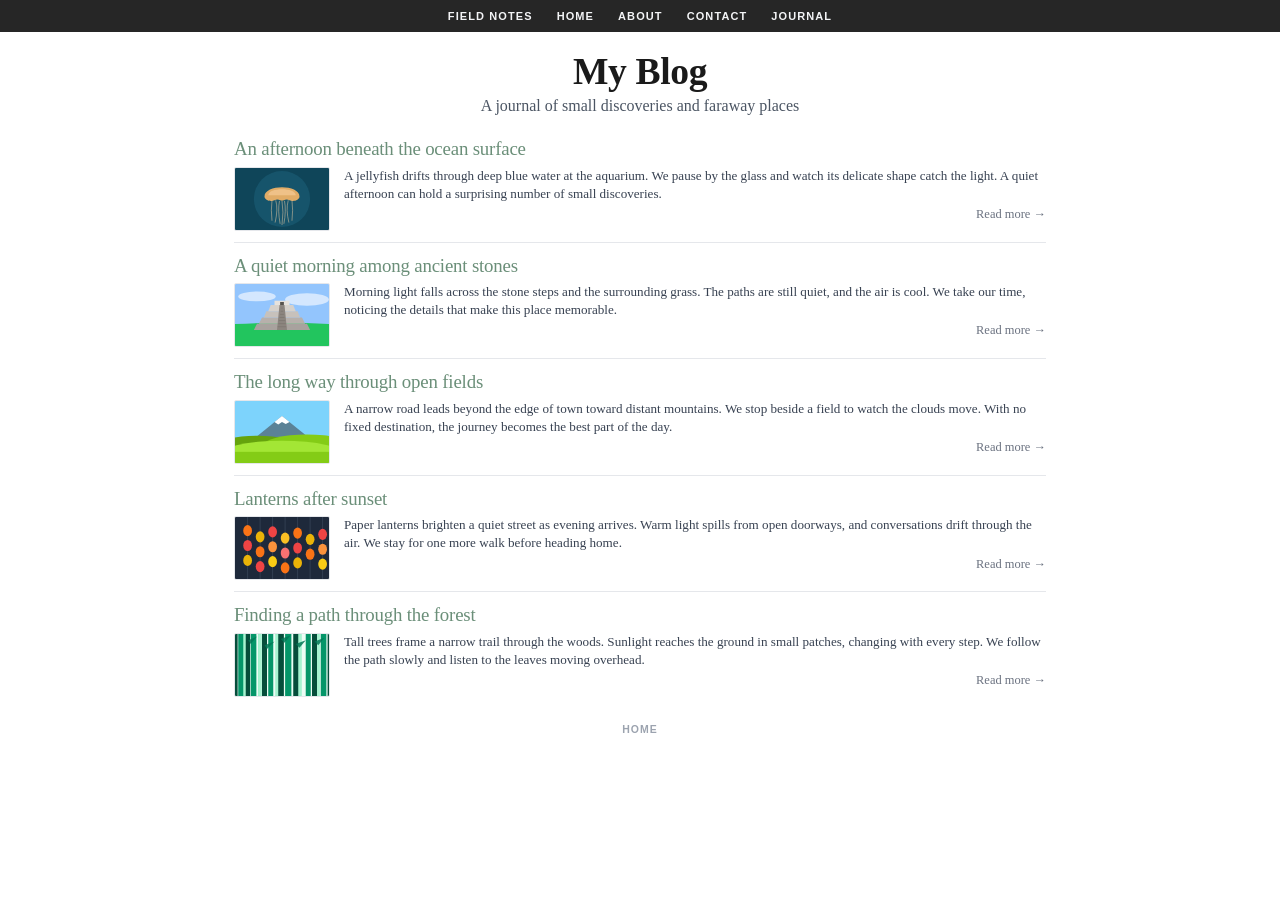
<file: index.html>
<!DOCTYPE html>
<html lang="en">
<head>
  <meta charset="UTF-8">
  <meta name="viewport" content="width=device-width, initial-scale=1.0">
  <title>My Blog</title>
  <link rel="stylesheet" href="styles.css">
</head>
<body>

  <!-- Top Black Navigation Bar -->
  <nav class="navbar">
    <div class="nav-links">
      <a href="#field-notes" class="nav-link">FIELD NOTES</a>
      <a href="#home" class="nav-link">HOME</a>
      <a href="#about" class="nav-link">ABOUT</a>
      <a href="#contact" class="nav-link">CONTACT</a>
      <a href="#journal" class="nav-link">JOURNAL</a>
    </div>
  </nav>

  <!-- Page Content Container -->
  <main class="page-container" id="home">

    <!-- Header Section -->
    <header class="blog-header">
      <h1 class="blog-title">My Blog</h1>
      <p class="blog-subtitle">A journal of small discoveries and faraway places</p>
    </header>

    <!-- 5 Visible Journals -->
    <section class="journal-stream" aria-label="Journal Entries">

      <!-- Journal 1 -->
      <article class="journal-entry">
        <h2 class="journal-title">
          <a href="#" class="journal-title-link">An afternoon beneath the ocean surface</a>
        </h2>
        <div class="journal-body">
          <div class="journal-thumbnail">
            <img src="images/journal-1.svg" alt="Jellyfish drifting through deep blue water">
          </div>
          <div class="journal-content">
            <p class="journal-desc">
              A jellyfish drifts through deep blue water at the aquarium. We pause by the glass and watch its delicate shape catch the light. A quiet afternoon can hold a surprising number of small discoveries.
            </p>
            <a href="#" class="journal-readmore">Read more &rarr;</a>
          </div>
        </div>
      </article>

      <!-- Journal 2 -->
      <article class="journal-entry">
        <h2 class="journal-title">
          <a href="#" class="journal-title-link">A quiet morning among ancient stones</a>
        </h2>
        <div class="journal-body">
          <div class="journal-thumbnail">
            <img src="images/journal-2.svg" alt="Stone steps and grass at ancient pyramid">
          </div>
          <div class="journal-content">
            <p class="journal-desc">
              Morning light falls across the stone steps and the surrounding grass. The paths are still quiet, and the air is cool. We take our time, noticing the details that make this place memorable.
            </p>
            <a href="#" class="journal-readmore">Read more &rarr;</a>
          </div>
        </div>
      </article>

      <!-- Journal 3 -->
      <article class="journal-entry">
        <h2 class="journal-title">
          <a href="#" class="journal-title-link">The long way through open fields</a>
        </h2>
        <div class="journal-body">
          <div class="journal-thumbnail">
            <img src="images/journal-3.svg" alt="Road toward distant snow capped mountains">
          </div>
          <div class="journal-content">
            <p class="journal-desc">
              A narrow road leads beyond the edge of town toward distant mountains. We stop beside a field to watch the clouds move. With no fixed destination, the journey becomes the best part of the day.
            </p>
            <a href="#" class="journal-readmore">Read more &rarr;</a>
          </div>
        </div>
      </article>

      <!-- Journal 4 -->
      <article class="journal-entry">
        <h2 class="journal-title">
          <a href="#" class="journal-title-link">Lanterns after sunset</a>
        </h2>
        <div class="journal-body">
          <div class="journal-thumbnail">
            <img src="images/journal-4.svg" alt="Paper lanterns brightening an evening street">
          </div>
          <div class="journal-content">
            <p class="journal-desc">
              Paper lanterns brighten a quiet street as evening arrives. Warm light spills from open doorways, and conversations drift through the air. We stay for one more walk before heading home.
            </p>
            <a href="#" class="journal-readmore">Read more &rarr;</a>
          </div>
        </div>
      </article>

      <!-- Journal 5 -->
      <article class="journal-entry">
        <h2 class="journal-title">
          <a href="#" class="journal-title-link">Finding a path through the forest</a>
        </h2>
        <div class="journal-body">
          <div class="journal-thumbnail">
            <img src="images/journal-5.svg" alt="Tall trees framing a narrow forest trail">
          </div>
          <div class="journal-content">
            <p class="journal-desc">
              Tall trees frame a narrow trail through the woods. Sunlight reaches the ground in small patches, changing with every step. We follow the path slowly and listen to the leaves moving overhead.
            </p>
            <a href="#" class="journal-readmore">Read more &rarr;</a>
          </div>
        </div>
      </article>

    </section>

    <!-- Bottom Footer (HOME Link) -->
    <footer class="page-footer">
      <a href="#home" class="footer-home-link">HOME</a>
    </footer>

  </main>

</body>
</html>
</file>
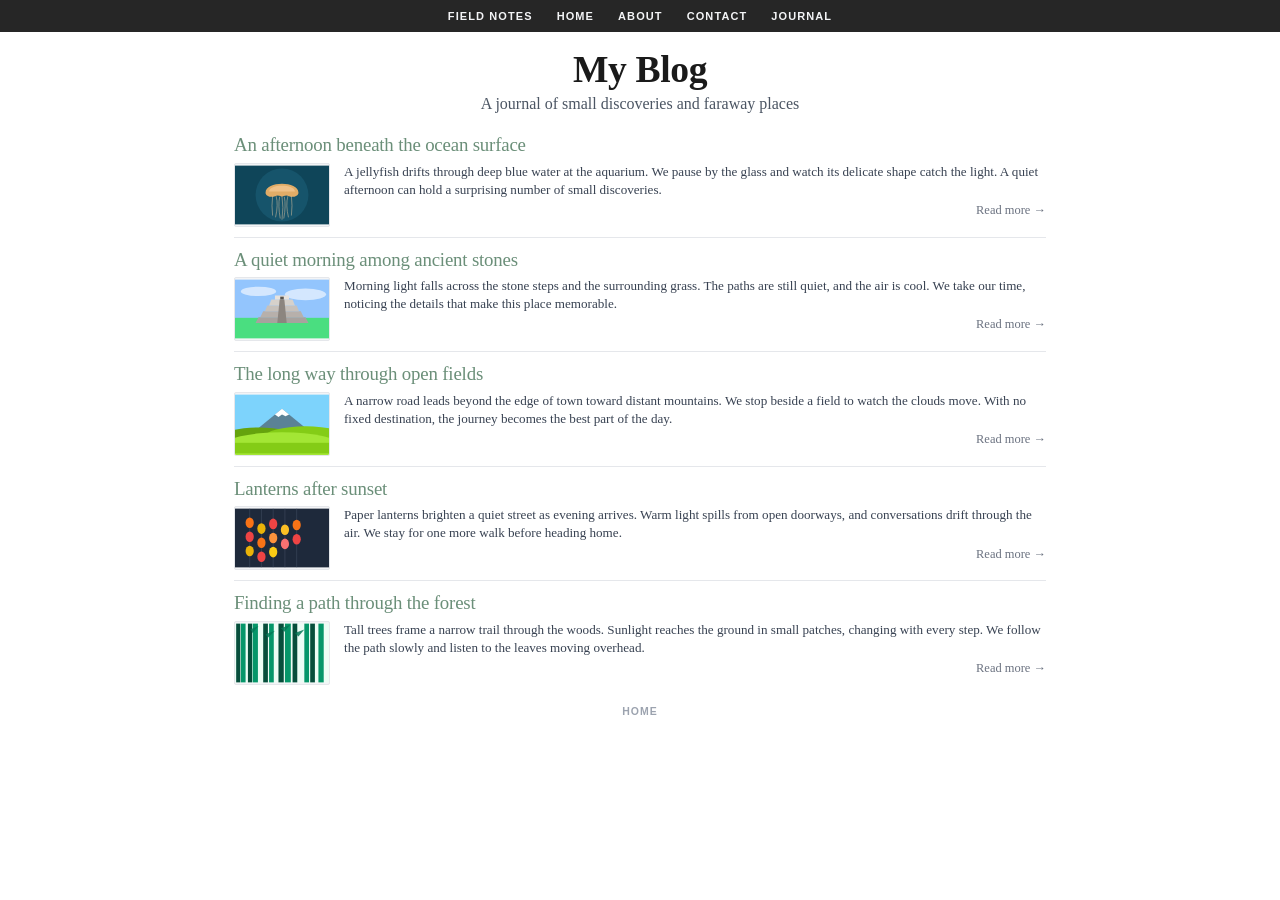
<file: preview.html>
<!DOCTYPE html>
<html lang="en">
<head>
  <meta charset="UTF-8">
  <meta name="viewport" content="width=device-width, initial-scale=1.0">
  <title>My Blog</title>
  <style>
    *, *::before, *::after {
      box-sizing: border-box;
      margin: 0;
      padding: 0;
    }

    html, body {
      background-color: #ffffff;
      color: #2b2b2b;
      font-family: Georgia, "Times New Roman", Times, serif;
      -webkit-font-smoothing: antialiased;
      -moz-osx-font-smoothing: grayscale;
      margin: 0;
      padding: 0;
    }

    /* Top Black Navigation Bar */
    .navbar {
      background-color: #262626;
      width: 100%;
      height: 32px;
      display: flex;
      align-items: center;
      justify-content: center;
    }

    .nav-links {
      display: flex;
      align-items: center;
      justify-content: center;
      gap: 24px;
      list-style: none;
    }

    .nav-link {
      color: #f3f4f6;
      text-decoration: none;
      font-family: -apple-system, BlinkMacSystemFont, "Segoe UI", Roboto, Helvetica, Arial, sans-serif;
      font-size: 11px;
      font-weight: 600;
      text-transform: uppercase;
      letter-spacing: 0.1em;
      transition: opacity 0.15s ease;
    }

    .nav-link:hover {
      opacity: 0.8;
    }

    /* Main Page Container */
    .page-container {
      max-width: 860px;
      margin: 0 auto;
      padding: 16px 24px 18px;
    }

    /* Blog Header */
    .blog-header {
      text-align: center;
      margin-bottom: 20px;
    }

    .blog-title {
      font-family: Georgia, "Times New Roman", Times, serif;
      font-size: 2.35rem;
      font-weight: 700;
      color: #1a1a1a;
      letter-spacing: -0.01em;
      margin-bottom: 4px;
    }

    .blog-subtitle {
      font-family: Georgia, "Times New Roman", Times, serif;
      font-size: 1rem;
      color: #4b5563;
      font-weight: 400;
    }

    /* Journal Articles Stream */
    .journal-stream {
      display: flex;
      flex-direction: column;
    }

    .journal-entry {
      padding-bottom: 10px;
      margin-bottom: 10px;
      border-bottom: 1px solid #e5e7eb;
    }

    .journal-entry:last-child {
      border-bottom: none;
      padding-bottom: 2px;
      margin-bottom: 2px;
    }

    .journal-title {
      font-family: Georgia, "Times New Roman", Times, serif;
      font-size: 1.18rem;
      font-weight: 500;
      color: #6b8f79;
      line-height: 1.25;
      margin-bottom: 6px;
      letter-spacing: -0.01em;
    }

    .journal-title-link {
      color: inherit;
      text-decoration: none;
    }

    .journal-title-link:hover {
      text-decoration: underline;
    }

    .journal-body {
      display: flex;
      align-items: flex-start;
      gap: 14px;
    }

    .journal-thumbnail {
      flex-shrink: 0;
      width: 96px;
      height: 64px;
      border-radius: 2px;
      overflow: hidden;
      background-color: #f3f4f6;
      border: 1px solid #e5e7eb;
    }

    .journal-thumbnail svg {
      width: 100%;
      height: 100%;
      display: block;
    }

    .journal-content {
      flex: 1;
      min-width: 0;
      display: flex;
      flex-direction: column;
    }

    .journal-desc {
      font-family: Georgia, "Times New Roman", Times, serif;
      font-size: 0.82rem;
      line-height: 1.38;
      color: #374151;
      margin-bottom: 4px;
    }

    .journal-readmore {
      align-self: flex-end;
      font-family: Georgia, "Times New Roman", Times, serif;
      font-size: 0.78rem;
      color: #6b7280;
      text-decoration: none;
      transition: color 0.15s ease;
    }

    .journal-readmore:hover {
      color: #111827;
      text-decoration: underline;
    }

    .page-footer {
      text-align: center;
      padding-top: 12px;
      padding-bottom: 12px;
    }

    .footer-home-link {
      font-family: -apple-system, BlinkMacSystemFont, "Segoe UI", Roboto, Helvetica, Arial, sans-serif;
      font-size: 10.5px;
      font-weight: 600;
      color: #9ca3af;
      text-transform: uppercase;
      letter-spacing: 0.1em;
      text-decoration: none;
    }

    .footer-home-link:hover {
      color: #4b5563;
    }

    @media (max-height: 800px) {
      .page-container {
        padding: 10px 18px 12px;
      }
      .blog-header {
        margin-bottom: 12px;
      }
      .blog-title {
        font-size: 2rem;
      }
      .journal-entry {
        padding-bottom: 7px;
        margin-bottom: 7px;
      }
      .journal-thumbnail {
        width: 86px;
        height: 56px;
      }
      .journal-title {
        font-size: 1.08rem;
        margin-bottom: 4px;
      }
      .journal-desc {
        font-size: 0.78rem;
        line-height: 1.32;
      }
    }
  </style>
</head>
<body>

  <!-- Top Black Navigation Bar -->
  <nav class="navbar">
    <div class="nav-links">
      <a href="#field-notes" class="nav-link">FIELD NOTES</a>
      <a href="#home" class="nav-link">HOME</a>
      <a href="#about" class="nav-link">ABOUT</a>
      <a href="#contact" class="nav-link">CONTACT</a>
      <a href="#journal" class="nav-link">JOURNAL</a>
    </div>
  </nav>

  <!-- Page Content Container -->
  <main class="page-container" id="home">

    <!-- Header Section -->
    <header class="blog-header">
      <h1 class="blog-title">My Blog</h1>
      <p class="blog-subtitle">A journal of small discoveries and faraway places</p>
    </header>

    <!-- 5 Visible Journals -->
    <section class="journal-stream" aria-label="Journal Entries">

      <!-- Journal 1 -->
      <article class="journal-entry">
        <h2 class="journal-title">
          <a href="#" class="journal-title-link">An afternoon beneath the ocean surface</a>
        </h2>
        <div class="journal-body">
          <div class="journal-thumbnail">
            <svg xmlns="http://www.w3.org/2000/svg" viewBox="0 0 160 100">
              <rect width="160" height="100" fill="#0f4559"/>
              <circle cx="80" cy="50" r="45" fill="#1b6079" opacity="0.6"/>
              <path d="M 52 46 C 52 26 108 26 108 46 C 108 52 98 55 92 52 C 86 49 82 53 80 53 C 78 53 74 49 68 52 C 62 55 52 52 52 46 Z" fill="#f8b668" opacity="0.9"/>
              <path d="M 58 44 C 58 31 102 31 102 44 Z" fill="#fed7aa" opacity="0.5"/>
              <g stroke="#fed7aa" stroke-width="1" fill="none" opacity="0.75">
                <path d="M 64 52 Q 62 68 64 85"/>
                <path d="M 70 52 Q 74 66 69 88"/>
                <path d="M 76 53 Q 73 68 77 90"/>
                <path d="M 80 53 Q 83 70 80 92"/>
                <path d="M 84 53 Q 87 69 83 90"/>
                <path d="M 90 52 Q 86 67 91 88"/>
                <path d="M 96 52 Q 98 68 96 85"/>
              </g>
            </svg>
          </div>
          <div class="journal-content">
            <p class="journal-desc">
              A jellyfish drifts through deep blue water at the aquarium. We pause by the glass and watch its delicate shape catch the light. A quiet afternoon can hold a surprising number of small discoveries.
            </p>
            <a href="#" class="journal-readmore">Read more &rarr;</a>
          </div>
        </div>
      </article>

      <!-- Journal 2 -->
      <article class="journal-entry">
        <h2 class="journal-title">
          <a href="#" class="journal-title-link">A quiet morning among ancient stones</a>
        </h2>
        <div class="journal-body">
          <div class="journal-thumbnail">
            <svg xmlns="http://www.w3.org/2000/svg" viewBox="0 0 160 100">
              <rect width="160" height="70" fill="#93c5fd"/>
              <ellipse cx="40" cy="20" rx="30" ry="8" fill="#ffffff" opacity="0.6"/>
              <ellipse cx="120" cy="25" rx="35" ry="10" fill="#ffffff" opacity="0.6"/>
              <rect y="65" width="160" height="35" fill="#4ade80"/>
              <polygon points="35,74 125,74 120,64 40,64" fill="#a8a29e"/>
              <polygon points="43,64 117,64 112,54 48,54" fill="#b7b0ab"/>
              <polygon points="51,54 109,54 105,44 55,44" fill="#c7c1bb"/>
              <polygon points="58,44 102,44 98,34 62,34" fill="#d6d1cb"/>
              <rect x="68" y="27" width="24" height="7" fill="#e7e2dc"/>
              <rect x="77" y="29" width="6" height="5" fill="#57534e"/>
              <polygon points="72,74 88,74 84,34 76,34" fill="#8c857f"/>
            </svg>
          </div>
          <div class="journal-content">
            <p class="journal-desc">
              Morning light falls across the stone steps and the surrounding grass. The paths are still quiet, and the air is cool. We take our time, noticing the details that make this place memorable.
            </p>
            <a href="#" class="journal-readmore">Read more &rarr;</a>
          </div>
        </div>
      </article>

      <!-- Journal 3 -->
      <article class="journal-entry">
        <h2 class="journal-title">
          <a href="#" class="journal-title-link">The long way through open fields</a>
        </h2>
        <div class="journal-body">
          <div class="journal-thumbnail">
            <svg xmlns="http://www.w3.org/2000/svg" viewBox="0 0 160 100">
              <rect width="160" height="65" fill="#7dd3fc"/>
              <polygon points="30,65 80,24 130,65" fill="#5b8296"/>
              <polygon points="68,34 80,24 92,34 86,37 80,34 74,38" fill="#ffffff"/>
              <ellipse cx="40" cy="74" rx="65" ry="18" fill="#65a30d"/>
              <ellipse cx="120" cy="72" rx="70" ry="18" fill="#84cc16"/>
              <ellipse cx="80" cy="88" rx="100" ry="24" fill="#a3e635"/>
              <rect y="82" width="160" height="18" fill="#84cc16"/>
            </svg>
          </div>
          <div class="journal-content">
            <p class="journal-desc">
              A narrow road leads beyond the edge of town toward distant mountains. We stop beside a field to watch the clouds move. With no fixed destination, the journey becomes the best part of the day.
            </p>
            <a href="#" class="journal-readmore">Read more &rarr;</a>
          </div>
        </div>
      </article>

      <!-- Journal 4 -->
      <article class="journal-entry">
        <h2 class="journal-title">
          <a href="#" class="journal-title-link">Lanterns after sunset</a>
        </h2>
        <div class="journal-body">
          <div class="journal-thumbnail">
            <svg xmlns="http://www.w3.org/2000/svg" viewBox="0 0 160 100">
              <rect width="160" height="100" fill="#1e293b"/>
              <line x1="25" y1="0" x2="25" y2="100" stroke="#475569" stroke-width="0.8"/>
              <line x1="45" y1="0" x2="45" y2="100" stroke="#475569" stroke-width="0.8"/>
              <line x1="65" y1="0" x2="65" y2="100" stroke="#475569" stroke-width="0.8"/>
              <line x1="85" y1="0" x2="85" y2="100" stroke="#475569" stroke-width="0.8"/>
              <line x1="105" y1="0" x2="105" y2="100" stroke="#475569" stroke-width="0.8"/>
              <ellipse cx="25" cy="24" rx="7" ry="9" fill="#f97316"/>
              <ellipse cx="25" cy="48" rx="7" ry="9" fill="#ef4444"/>
              <ellipse cx="25" cy="72" rx="7" ry="9" fill="#eab308"/>
              <ellipse cx="45" cy="34" rx="7" ry="9" fill="#eab308"/>
              <ellipse cx="45" cy="58" rx="7" ry="9" fill="#f97316"/>
              <ellipse cx="45" cy="82" rx="7" ry="9" fill="#ef4444"/>
              <ellipse cx="65" cy="26" rx="7" ry="9" fill="#ef4444"/>
              <ellipse cx="65" cy="50" rx="7" ry="9" fill="#fb923c"/>
              <ellipse cx="65" cy="74" rx="7" ry="9" fill="#facc15"/>
              <ellipse cx="85" cy="36" rx="7" ry="9" fill="#fbbf24"/>
              <ellipse cx="85" cy="60" rx="7" ry="9" fill="#f87171"/>
              <ellipse cx="105" cy="28" rx="7" ry="9" fill="#f97316"/>
              <ellipse cx="105" cy="52" rx="7" ry="9" fill="#ef4444"/>
            </svg>
          </div>
          <div class="journal-content">
            <p class="journal-desc">
              Paper lanterns brighten a quiet street as evening arrives. Warm light spills from open doorways, and conversations drift through the air. We stay for one more walk before heading home.
            </p>
            <a href="#" class="journal-readmore">Read more &rarr;</a>
          </div>
        </div>
      </article>

      <!-- Journal 5 -->
      <article class="journal-entry">
        <h2 class="journal-title">
          <a href="#" class="journal-title-link">Finding a path through the forest</a>
        </h2>
        <div class="journal-body">
          <div class="journal-thumbnail">
            <svg xmlns="http://www.w3.org/2000/svg" viewBox="0 0 160 100">
              <rect width="160" height="100" fill="#ecfdf5"/>
              <g fill="#059669">
                <rect x="10" y="0" width="8" height="100"/>
                <rect x="30" y="0" width="9" height="100"/>
                <rect x="58" y="0" width="8" height="100"/>
                <rect x="85" y="0" width="10" height="100"/>
                <rect x="118" y="0" width="8" height="100"/>
                <rect x="142" y="0" width="9" height="100"/>
              </g>
              <g fill="#064e3b">
                <rect x="2" y="0" width="7" height="100"/>
                <rect x="22" y="0" width="7" height="100"/>
                <rect x="48" y="0" width="8" height="100"/>
                <rect x="74" y="0" width="9" height="100"/>
                <rect x="98" y="0" width="8" height="100"/>
                <rect x="128" y="0" width="8" height="100"/>
              </g>
              <g fill="#047857" opacity="0.85">
                <polygon points="26,10 40,4 30,16"/>
                <polygon points="52,18 68,12 56,24"/>
                <polygon points="78,8 94,2 84,14"/>
                <polygon points="102,16 118,10 108,22"/>
              </g>
            </svg>
          </div>
          <div class="journal-content">
            <p class="journal-desc">
              Tall trees frame a narrow trail through the woods. Sunlight reaches the ground in small patches, changing with every step. We follow the path slowly and listen to the leaves moving overhead.
            </p>
            <a href="#" class="journal-readmore">Read more &rarr;</a>
          </div>
        </div>
      </article>

    </section>

    <!-- Bottom Footer (HOME Link) -->
    <footer class="page-footer">
      <a href="#home" class="footer-home-link">HOME</a>
    </footer>

  </main>

</body>
</html>
</file>
<file: styles.css>
/* Global Reset & Base */
*, *::before, *::after {
  box-sizing: border-box;
  margin: 0;
  padding: 0;
}

html, body {
  background-color: #ffffff;
  color: #2b2b2b;
  font-family: Georgia, "Times New Roman", Times, serif;
  -webkit-font-smoothing: antialiased;
  -moz-osx-font-smoothing: grayscale;
}

/* Top Black Navigation Bar */
.navbar {
  background-color: #262626;
  width: 100%;
  height: 32px;
  display: flex;
  align-items: center;
  justify-content: center;
}

.nav-links {
  display: flex;
  align-items: center;
  justify-content: center;
  gap: 24px;
  list-style: none;
}

.nav-link {
  color: #f3f4f6;
  text-decoration: none;
  font-family: -apple-system, BlinkMacSystemFont, "Segoe UI", Roboto, Helvetica, Arial, sans-serif;
  font-size: 11px;
  font-weight: 600;
  text-transform: uppercase;
  letter-spacing: 0.1em;
  transition: opacity 0.15s ease;
}

.nav-link:hover {
  opacity: 0.8;
}

/* Main Page Container */
.page-container {
  max-width: 860px;
  margin: 0 auto;
  padding: 18px 24px 20px;
}

/* Blog Header (Centered) */
.blog-header {
  text-align: center;
  margin-bottom: 22px;
}

.blog-title {
  font-family: Georgia, "Times New Roman", Times, serif;
  font-size: 2.35rem;
  font-weight: 700;
  color: #1a1a1a;
  letter-spacing: -0.01em;
  margin-bottom: 4px;
}

.blog-subtitle {
  font-family: Georgia, "Times New Roman", Times, serif;
  font-size: 1rem;
  color: #4b5563;
  font-weight: 400;
}

/* Journal Articles Stream */
.journal-stream {
  display: flex;
  flex-direction: column;
}

.journal-entry {
  padding-bottom: 11px;
  margin-bottom: 11px;
  border-bottom: 1px solid #e5e7eb;
}

.journal-entry:last-child {
  border-bottom: none;
  padding-bottom: 4px;
  margin-bottom: 4px;
}

/* Title Above Image & Description */
.journal-title {
  font-family: Georgia, "Times New Roman", Times, serif;
  font-size: 1.18rem;
  font-weight: 500;
  color: #6b8f79; /* Sage green matching reference screenshot */
  line-height: 1.25;
  margin-bottom: 6px;
  letter-spacing: -0.01em;
}

.journal-title-link {
  color: inherit;
  text-decoration: none;
}

.journal-title-link:hover {
  text-decoration: underline;
}

/* Content Row: Left Image, Right Description */
.journal-body {
  display: flex;
  align-items: flex-start;
  gap: 14px;
}

/* Thumbnail on Left */
.journal-thumbnail {
  flex-shrink: 0;
  width: 96px;
  height: 64px;
  border-radius: 2px;
  overflow: hidden;
  background-color: #f3f4f6;
  border: 1px solid #e5e7eb;
}

.journal-thumbnail img,
.journal-thumbnail svg {
  width: 100%;
  height: 100%;
  display: block;
  object-fit: cover;
}

/* Right Description Block */
.journal-content {
  flex: 1;
  min-width: 0;
  display: flex;
  flex-direction: column;
}

.journal-desc {
  font-family: Georgia, "Times New Roman", Times, serif;
  font-size: 0.82rem;
  line-height: 1.38;
  color: #374151;
  margin-bottom: 4px;
}

/* Right-aligned 'Read more →' link */
.journal-readmore {
  align-self: flex-end;
  font-family: Georgia, "Times New Roman", Times, serif;
  font-size: 0.78rem;
  color: #6b7280;
  text-decoration: none;
  transition: color 0.15s ease;
}

.journal-readmore:hover {
  color: #111827;
  text-decoration: underline;
}

/* Bottom Centered Home Link */
.page-footer {
  text-align: center;
  padding-top: 14px;
  padding-bottom: 14px;
}

.footer-home-link {
  font-family: -apple-system, BlinkMacSystemFont, "Segoe UI", Roboto, Helvetica, Arial, sans-serif;
  font-size: 10.5px;
  font-weight: 600;
  color: #9ca3af;
  text-transform: uppercase;
  letter-spacing: 0.1em;
  text-decoration: none;
  transition: color 0.15s ease;
}

.footer-home-link:hover {
  color: #4b5563;
}

/* Responsive Scaling for smaller laptop / tablet viewports */
@media (max-height: 800px) {
  .page-container {
    padding: 12px 20px 14px;
  }
  .blog-header {
    margin-bottom: 14px;
  }
  .blog-title {
    font-size: 2.1rem;
  }
  .journal-entry {
    padding-bottom: 8px;
    margin-bottom: 8px;
  }
  .journal-thumbnail {
    width: 88px;
    height: 58px;
  }
  .journal-title {
    font-size: 1.1rem;
    margin-bottom: 4px;
  }
  .journal-desc {
    font-size: 0.79rem;
    line-height: 1.34;
  }
}

@media (max-width: 600px) {
  .nav-links {
    gap: 14px;
  }
  .nav-link {
    font-size: 9.5px;
  }
  .journal-thumbnail {
    width: 78px;
    height: 54px;
  }
}
</file>
